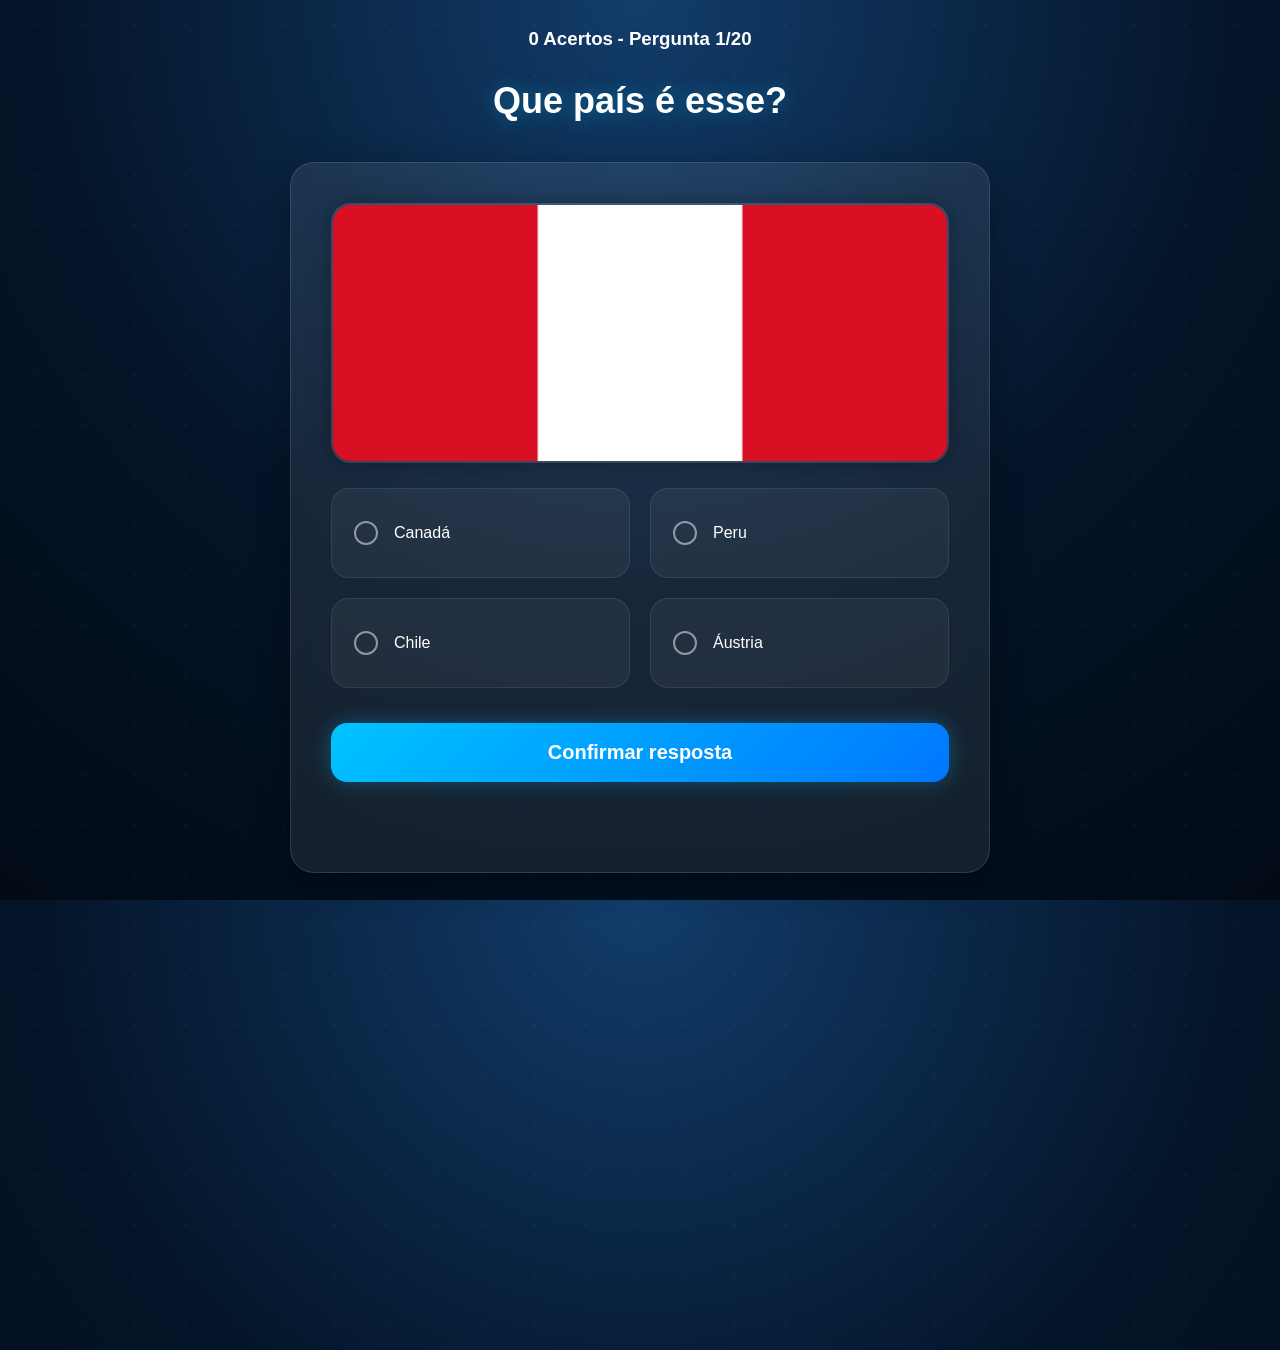
<file: game.html>
<!DOCTYPE html>
<html lang="pt-br">
<head>
    <meta charset="UTF-8">
    <meta name="viewport" content="width=device-width, initial-scale=1.0">
    <title>O Quiz dos países</title>
    <link rel="stylesheet" href="game.css">
</head>
<body>
    <header>
        <h3 style="display: inline;" id="acertos"></h3>
        <h3 style="display: inline;" id="contador"></h3>
    </header>
    <h1>Que país é esse?</h1>

<form id="form">

    <!-- IMAGEM -->

    <img
    src=""
    id="flag"
    class="flag-image">

    <!-- GRID -->

    <div class="answers">

        <label class="options">

            <input
            type="radio"
            id="A"
            name="country"
            value="A">

            <span id="LabelA">
                A -
            </span>

        </label>

                <label class="options">

            <input
            type="radio"
            id="B"
            name="country"
            value="B">

            <span id="LabelB">
                B -
            </span>

        </label>

                <label class="options">

            <input
            type="radio"
            id="C"
            name="country"
            value="C">

            <span id="LabelC">
                C -
            </span>

        </label>

                <label class="options">

            <input
            type="radio"
            id="D"
            name="country"
            value="D">

            <span id="LabelD">
                D -
            </span>

        </label>

    </div>

    <input
    type="submit"
    value="Confirmar resposta"
    id="submit">

    <script src="scripts.js"></script>
</form>
</body>
</html>
</file>
<file: game.css>
/* =========================
   RESET
========================= */

*{
    margin:0;
    padding:0;
    box-sizing:border-box;
}

/* =========================
   BODY
========================= */

body{

    overflow:hidden;

    height:100vh;

    display:flex;
    flex-direction:column;

    justify-content:center;
    align-items:center;

    gap:30px;

    font-family:Arial, Helvetica, sans-serif;

    background:
    radial-gradient(circle at top,
    #123d6b 0%,
    #041428 55%,
    #020b16 100%);

    color:white;

    position:relative;
}

/* =========================
   PARTÍCULAS
========================= */

body::before{

    content:"";

    position:absolute;

    width:200%;
    height:200%;

    background-image:
    radial-gradient(white 1px, transparent 1px);

    background-size:50px 50px;

    opacity:0.04;

    animation:moverFundo 30s linear infinite;

    z-index:0;
}

@keyframes moverFundo{

    from{
        transform:translateY(0);
    }

    to{
        transform:translateY(-50px);
    }
}

/* =========================
   TÍTULO
========================= */

h1{

    position:relative;

    z-index:10;

    font-size:50px !important;

    text-shadow:
    0 0 20px rgba(0,195,255,0.4);

    animation:entrada 1s ease;
}

/* =========================
   FORM
========================= */

form{

    position:relative;

    z-index:10;

    width:700px;

    padding:40px;

    border-radius:24px;

    display:flex;
    flex-direction:column;

    gap:25px;

    background:
    rgba(255,255,255,0.08);

    backdrop-filter:blur(12px);

    border:
    1px solid rgba(255,255,255,0.12);

    box-shadow:
    0 8px 32px rgba(0,0,0,0.35);

    animation:entrada 1s ease;
}

/* =========================
   TÍTULO
========================= */

h1{

    font-size:36px !important;

    text-align:center;

    margin-bottom:10px;

    text-shadow:
    0 0 20px rgba(0,195,255,0.4);
}

/* =========================
   IMAGEM
========================= */

.flag-image{

    width:100%;

    height:260px;

    object-fit:cover;

    border-radius:20px;

    border:
    2px solid rgba(255,255,255,0.12);

    box-shadow:
    0 0 25px rgba(0,0,0,0.3);
}

/* =========================
   GRID DAS OPÇÕES
========================= */

.answers{

    display:grid;

    grid-template-columns:
    1fr 1fr;

    gap:20px;
}

/* =========================
   OPÇÕES
========================= */

.options{

    display:flex;

    align-items:center;

    padding:22px;

    border-radius:18px;

    cursor:pointer;

    transition:0.3s;

    background:
    rgba(255,255,255,0.05);

    border:
    1px solid rgba(255,255,255,0.08);

    min-height:90px;
}

.options:hover{

    transform:
    scale(1.03);

    background:
    rgba(255,255,255,0.1);

    border:
    1px solid rgba(0,195,255,0.4);

    box-shadow:
    0 0 20px rgba(0,195,255,0.15);
}

/* =========================
   RADIO
========================= */

.options input[type="radio"]{

    appearance:none;

    width:24px;
    height:24px;

    border-radius:50%;

    border:
    2px solid rgba(255,255,255,0.5);

    margin-right:16px;

    transition:0.3s;
}

.options input[type="radio"]:checked{

    background:#00c3ff;

    border-color:#00c3ff;

    box-shadow:
    0 0 15px rgba(0,195,255,0.8);
}

/* =========================
   LABEL
========================= */

.options label{

    font-size:24px;

    cursor:pointer;
}

/* =========================
   SUBMIT
========================= */

#submit{

    margin-top:10px;

    margin-bottom: 50px;

    padding:18px;

    border:none;

    border-radius:16px;

    font-size:20px;

    font-weight:bold;

    cursor:pointer;

    color:white;

    background:
    linear-gradient(135deg,#00c3ff,#0077ff);

    transition:0.3s;

    box-shadow:
    0 0 20px rgba(0,195,255,0.3);
}

#submit:hover{

    transform:
    scale(1.03);

    box-shadow:
    0 0 35px rgba(0,195,255,0.6);
}
</file>
